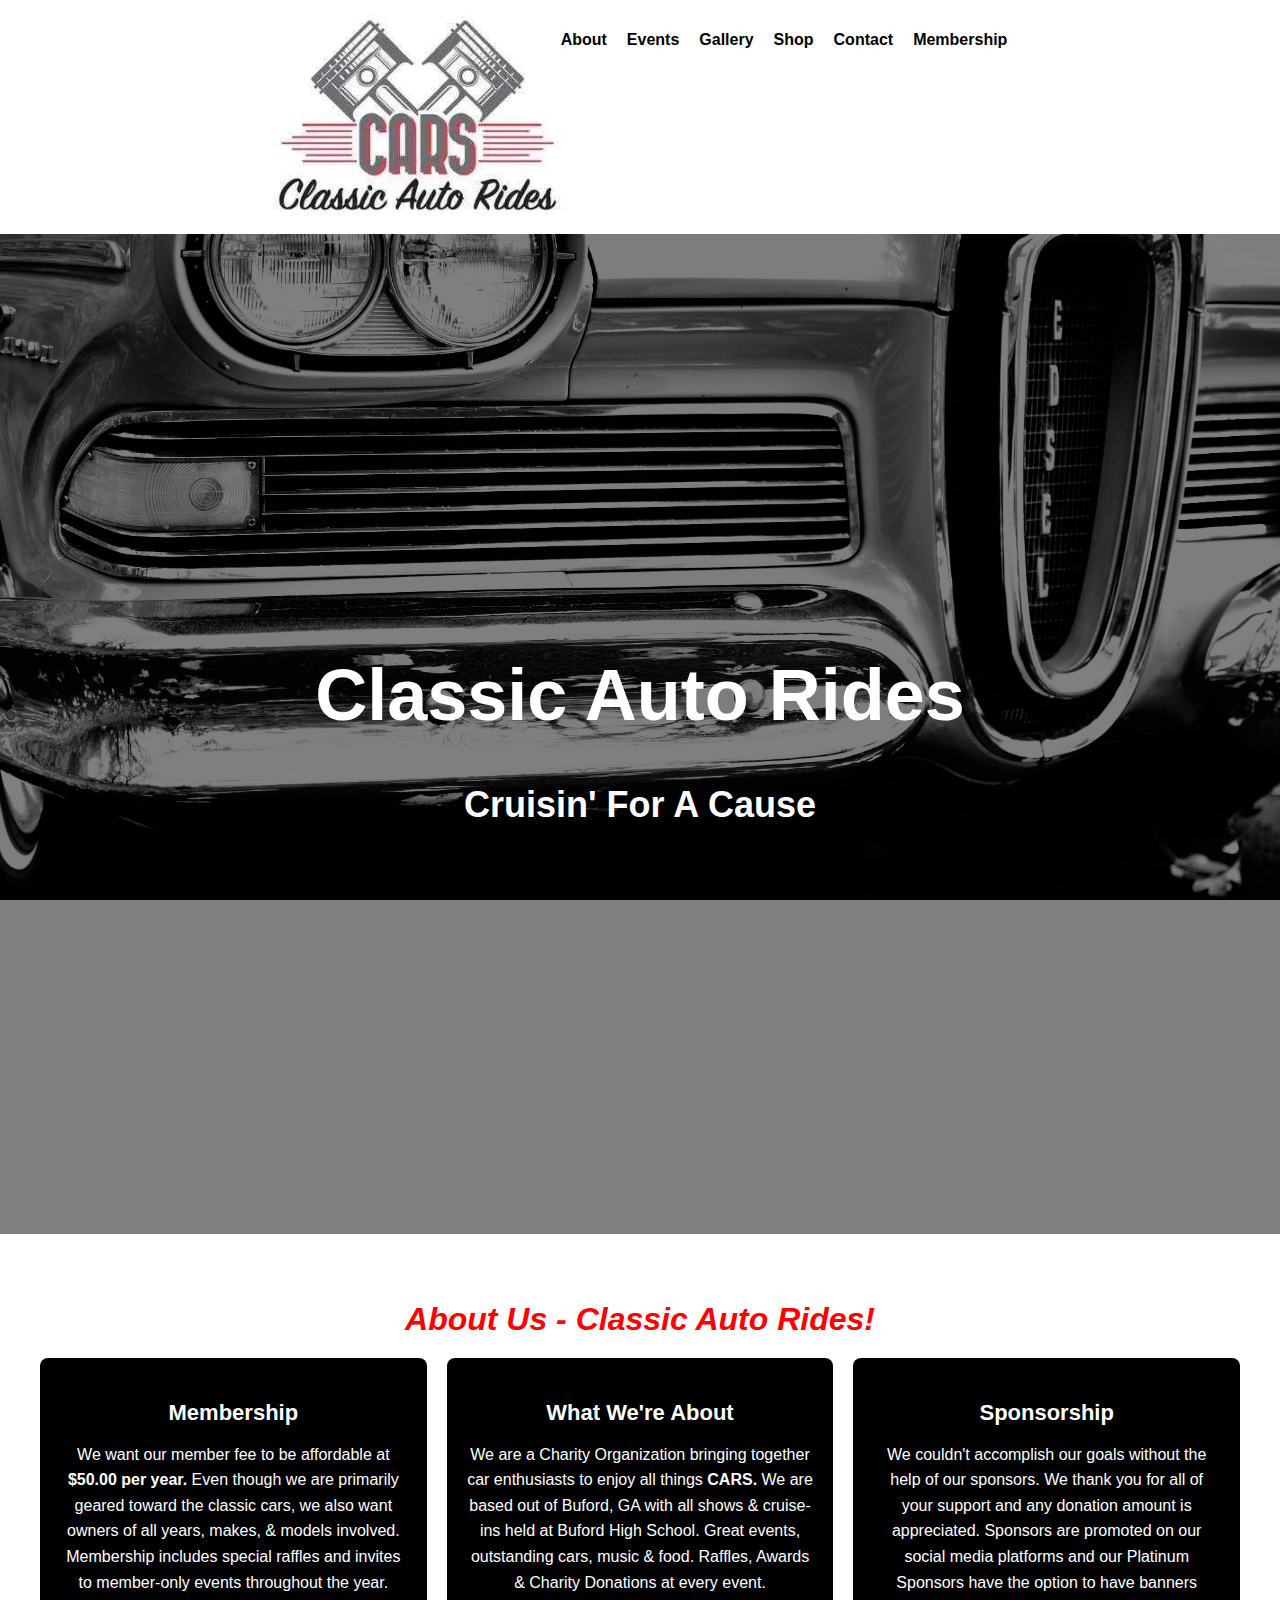
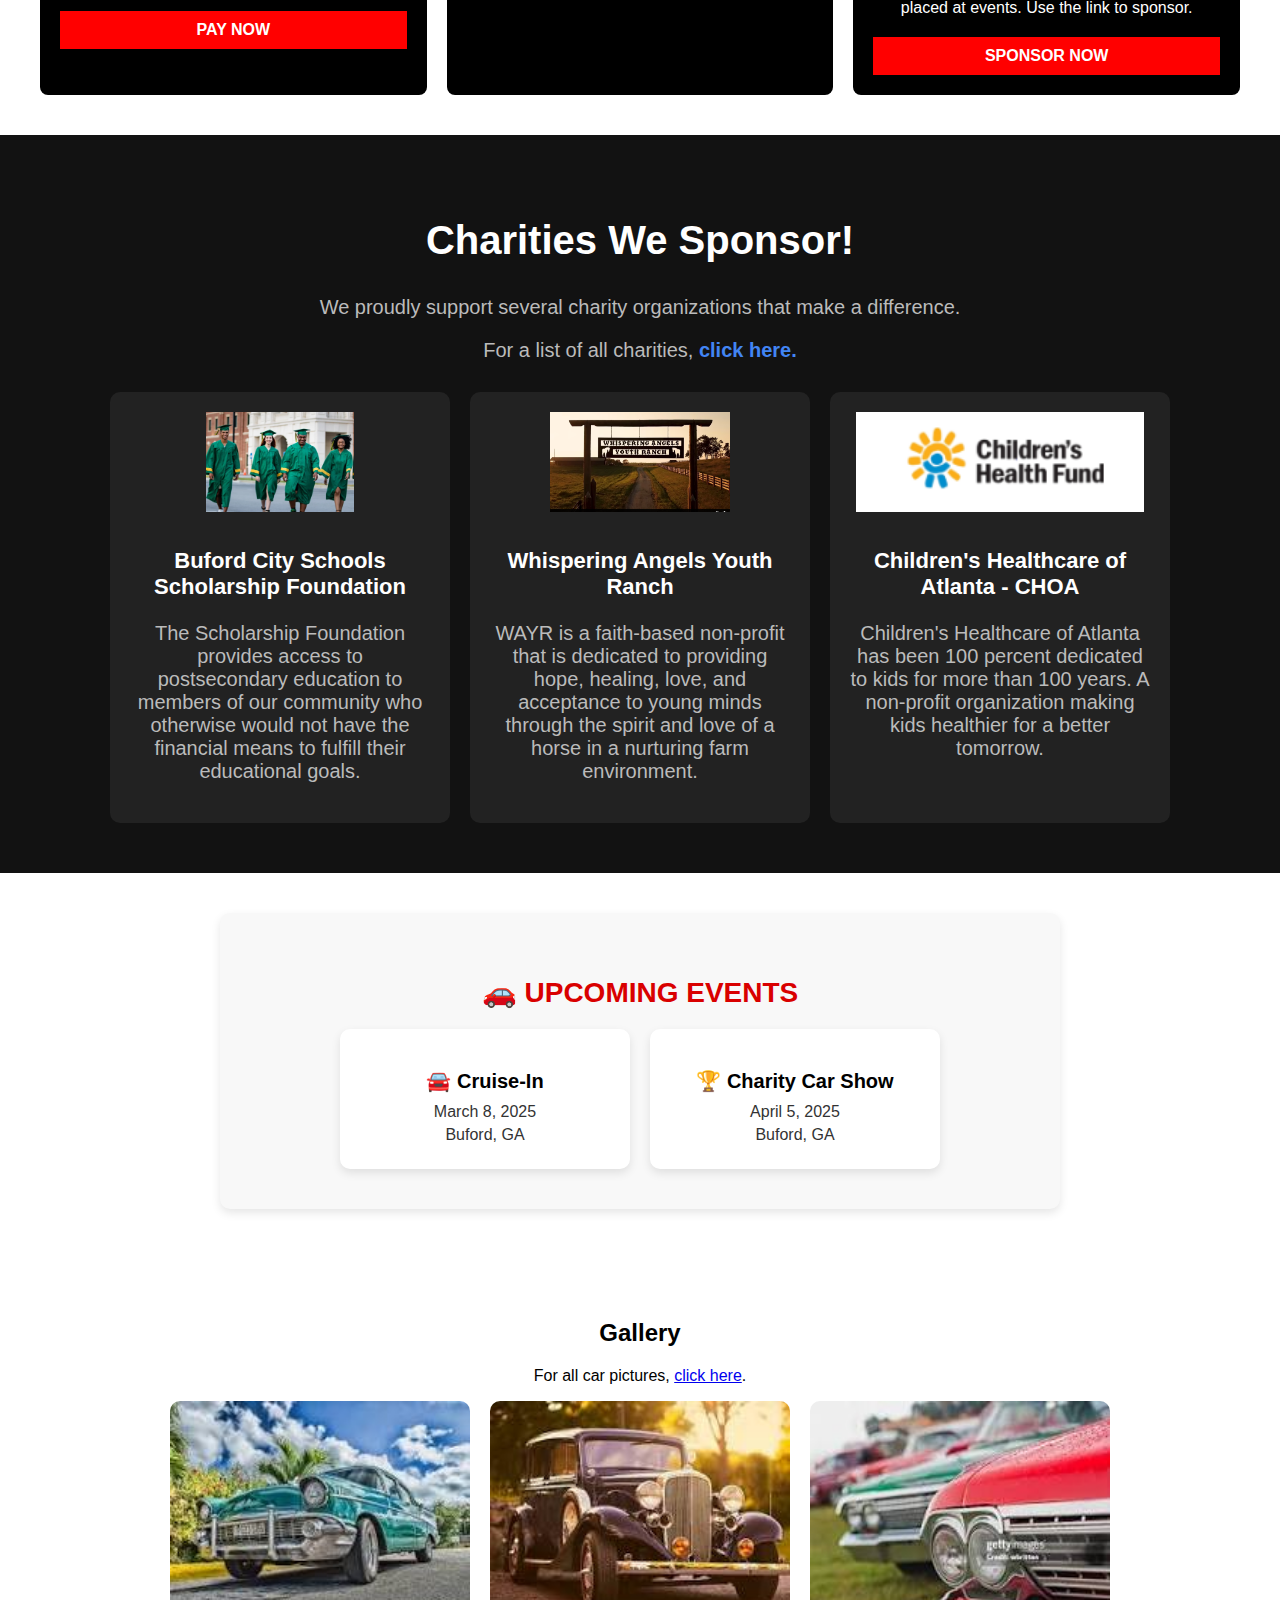
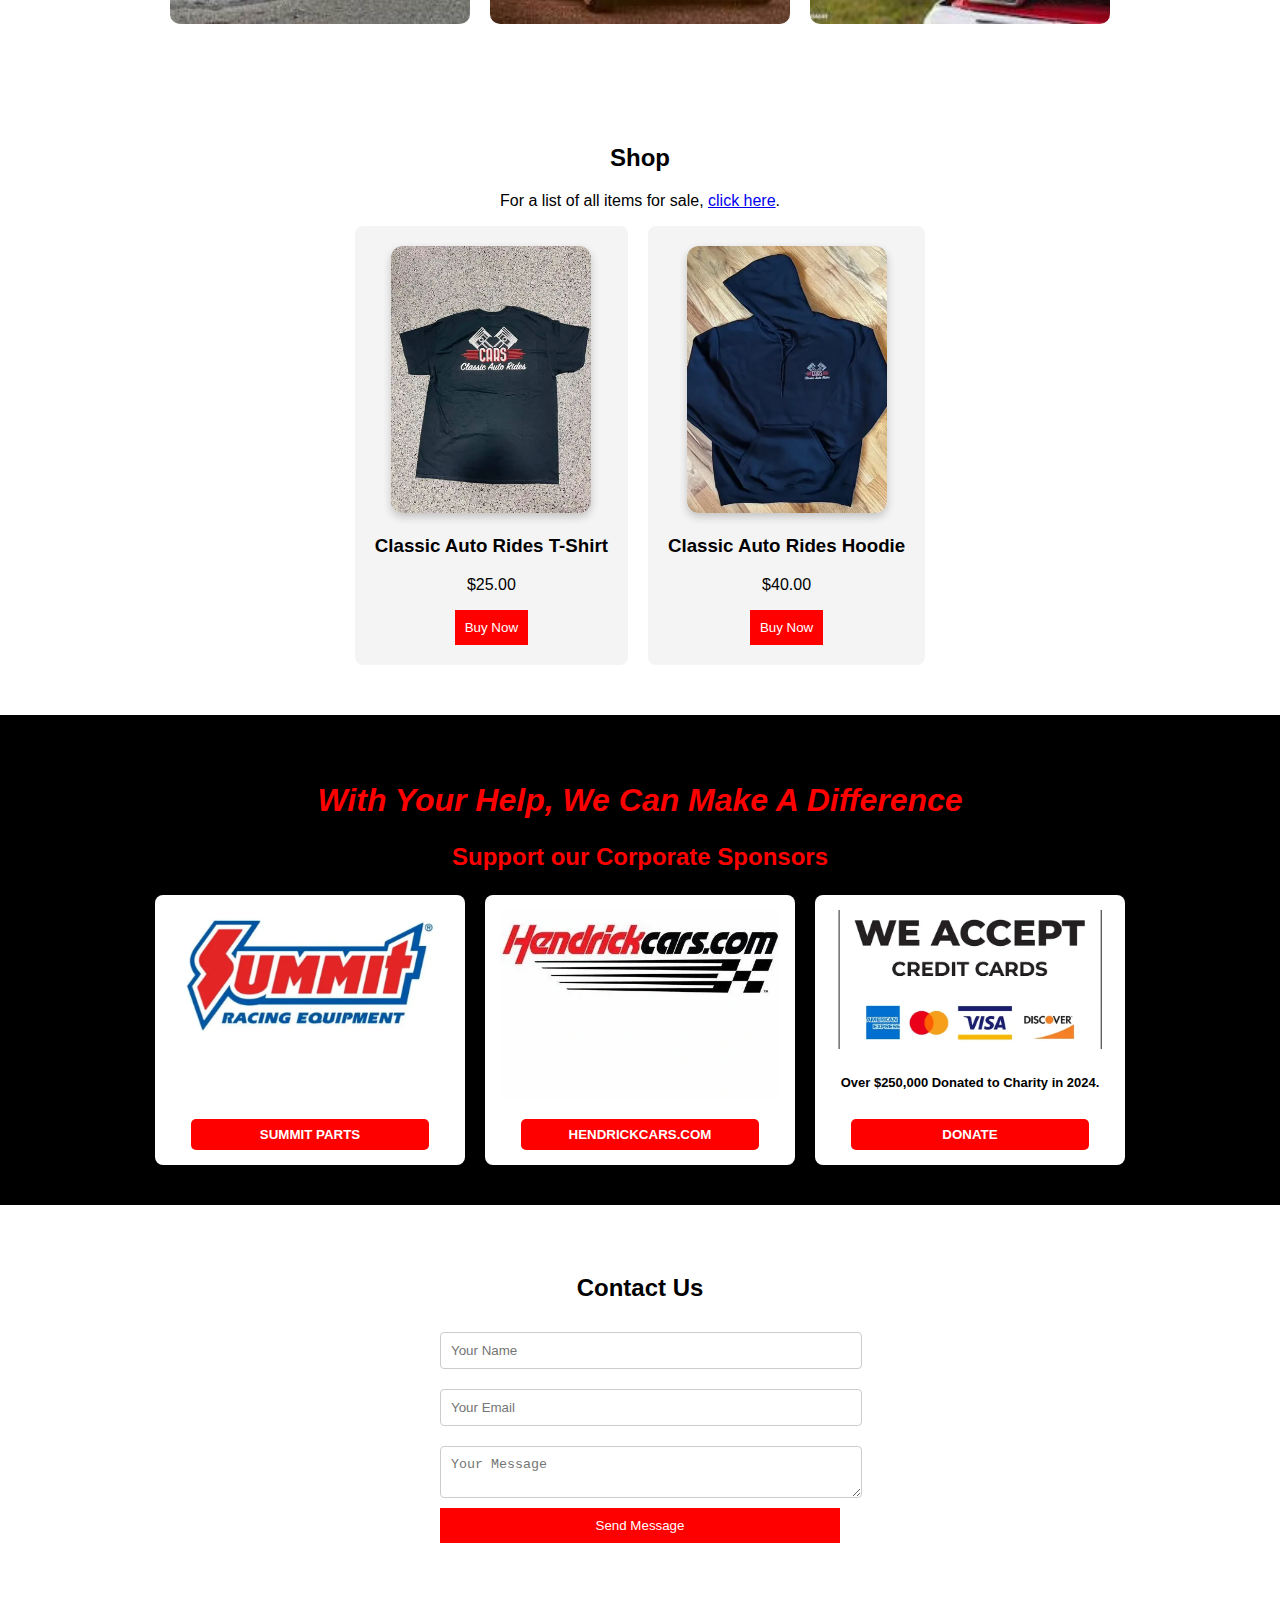
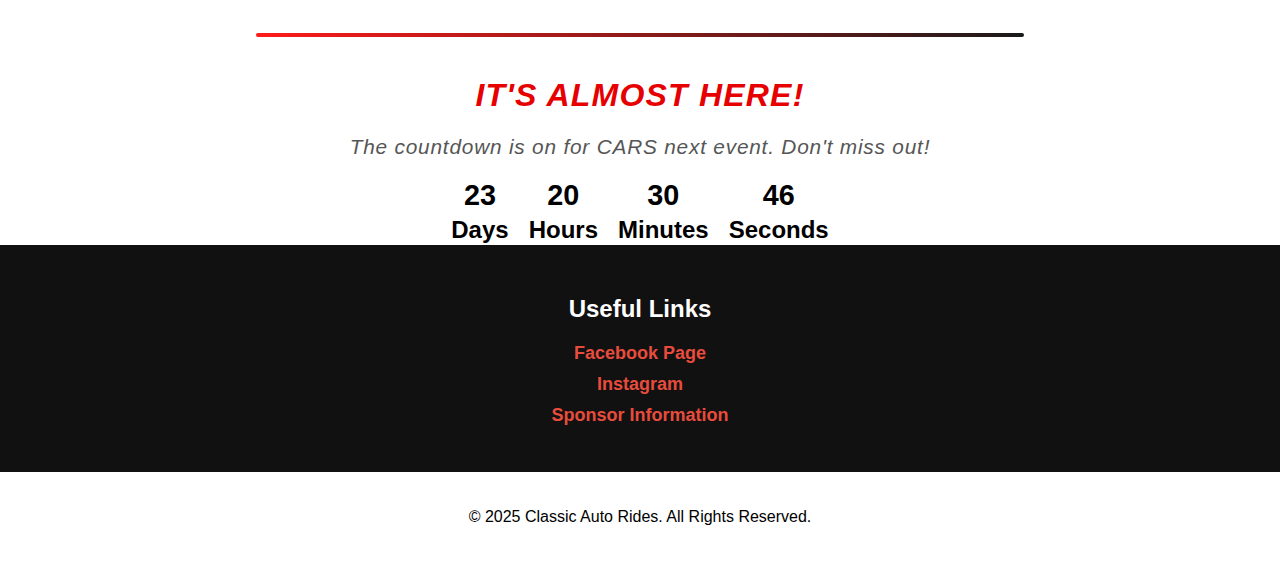
<file: index.html>
<!DOCTYPE html>
<html lang="en">
<head>
    <meta charset="UTF-8">
    <meta name="viewport" content="width=device-width, initial-scale=1.0">
    <title>Classic Auto Rides v3</title>
    <link rel="stylesheet" href="styles.css">
	<script src="script.js"></script>
	
</head>
<body>

    <!-- Navigation -->
    <header>
	
	
	<nav>
    <!-- Logo on the Left -->
    <a href="index.html">
        <img src="theirlogo.webp" alt="Logo" class="logo">
    </a>

    <!-- Navigation Links in the Center -->
    <div class="nav-container">
        <ul class="nav-links">
            <li><a href="#">About</a></li>
            <li><a href="#">Events</a></li>
            <li><a href="#">Gallery</a></li>
            <li><a href="#">Shop</a></li>
            <li><a href="#">Contact</a></li>
            <li><a href="#">Membership</a></li>
        </ul>
    </div>
</nav>

	
	<!--
	 <div class="logo-container">
        <img src="theirlogo.webp" alt="Classic Auto Rides Logo">
    </div>
	
	
        <nav>
            <ul class="nav-links">
                <li><a href="#about">About</a></li>
                <li><a href="#events">Events</a></li>
                <li><a href="#gallery">Gallery</a></li>
                <li><a href="#shop">Shop</a></li>
                <li><a href="#contact">Contact</a></li>
				<li><a href="membership.html">Membership</a></li>
            </ul>
        </nav>    
		
	-->
		
		
    </header>

    <!-- Parallax Hero Section -->
    <section class="parallax-section">
        <div class="parallax-content">
            <h1>Classic Auto Rides</h1>
            <p>Cruisin' For A Cause</p>
        </div>
    </section>



    <!-- About Section -->
   <section class="about-us">
    <h2 class="about-title">About Us - Classic Auto Rides!</h2>
	
	
	    
    <div class="about-container">
        <!-- Membership -->
        <div class="about-box">
            <h3>Membership</h3>
            <p>We want our member fee to be affordable at <strong>$50.00 per year.</strong> 
            Even though we are primarily geared toward the classic cars, we also want owners of all years, makes, & models involved. 
            Membership includes special raffles and invites to member-only events throughout the year.</p>
            <button class="about-button">PAY NOW</button>
        </div>

        <!-- What We're About -->
        <div class="about-box">
            <h3>What We're About</h3>
            <p>We are a Charity Organization bringing together car enthusiasts to enjoy all things <strong>CARS.</strong> 
            We are based out of Buford, GA with all shows & cruise-ins held at Buford High School. Great events, outstanding cars, music & food. 
            Raffles, Awards & Charity Donations at every event.</p>
        </div>

        <!-- Sponsorship -->
        <div class="about-box">
            <h3>Sponsorship</h3>
            <p>We couldn't accomplish our goals without the help of our sponsors. 
            We thank you for all of your support and any donation amount is appreciated. Sponsors are promoted on our social media platforms and our Platinum Sponsors have the option to have banners placed at events. Use the link to sponsor.</p>
            <button class="about-button">SPONSOR NOW</button>
        </div>
    </div>
</section>

		
   <!-- Chartities -->
<section class="charities">
    <h2>Charities We Sponsor!</h2>
    <p>We proudly support several charity organizations that make a difference.</p>
    <p>For a list of all charities, <a href="charities.html">click here.</a></p>

    <div class="charity-container">
        <!-- Charity 1 -->
        <div class="charity-card">
            <img src="buford.webp" alt="Buford City Schools Scholarship Foundation">
            <h3>Buford City Schools Scholarship Foundation</h3>
            <p>The Scholarship Foundation provides access to postsecondary education to members of our community who otherwise would not have the financial means to fulfill their educational goals.</p>
        </div>

        <!-- Charity 2 -->
        <div class="charity-card">
            <img src="whisperingranch.png" alt="Whispering Angels Youth Ranch">
            <h3>Whispering Angels Youth Ranch</h3>
            <p>WAYR is a faith-based non-profit that is dedicated to providing hope, healing, love, and acceptance to young minds through the spirit and love of a horse in a nurturing farm environment.</p>
        </div>

        <!-- Charity 3 -->
        <div class="charity-card">
            <img src="choa.png" alt="Children's Healthcare of Atlanta - CHOA">
            <h3>Children's Healthcare of Atlanta - CHOA</h3>
            <p>Children's Healthcare of Atlanta has been 100 percent dedicated to kids for more than 100 years. A non-profit organization making kids healthier for a better tomorrow.</p>
        </div>
    </div>
</section>

	
	

    <!-- Events Section -->
	
<section class="events-section">
    <h2 class="events-title">🚗 Upcoming Events</h2>
    <div class="events-container">
        <div class="event-card">
            <h3>🚘 <strong>Cruise-In</strong></h3>
            <p><i class="fas fa-calendar-alt"></i> March 8, 2025</p>
            <p><i class="fas fa-map-marker-alt"></i> Buford, GA</p>
        </div>
        <div class="event-card">
            <h3>🏆 <strong>Charity Car Show</strong></h3>
            <p><i class="fas fa-calendar-alt"></i> April 5, 2025</p>
            <p><i class="fas fa-map-marker-alt"></i> Buford, GA</p>
        </div>
    </div>
</section>


	
	
	
	
	

    <!-- Gallery Section -->
    <section id="gallery">
        <h2>Gallery</h2>
			<p class="shop-link">
		For all car pictures, <a href="shop.html">click here</a>.
		</p>
        <div class="gallery">
            <img src="car1.jpg" alt="Classic Car 1">
            <img src="car2.jfif" alt="Classic Car 2">
            <img src="car3.jfif" alt="Classic Car 3">
        </div>
    </section>

    <!-- Shop Section -->
    <section id="shop">
        <h2>Shop</h2>
		
		<p class="shop-link">
		For a list of all items for sale, <a href="shop.html">click here</a>.
		</p>
        <div class="shop-container">
            <div class="shop-item">
                <img src="tshirt.webp" alt="T-Shirt">
                <h3>Classic Auto Rides T-Shirt</h3>
                <p>$25.00</p>
                <button>Buy Now</button>
            </div>
            <div class="shop-item">
                <img src="hoodie.webp" alt="Hoodie">
                <h3>Classic Auto Rides Hoodie</h3>
                <p>$40.00</p>
                <button>Buy Now</button>
            </div>
        </div>
    </section>
	
	
	<section id="sponsors">
   
   <div class="sponsor-header">
    <h2 class="sponsor-title"><em>With Your Help, We Can Make A Difference</em></h2>
    <p class="sponsor-title">Support our Corporate Sponsors</p>
</div>

<div class="sponsor-container">
    <div class="sponsor-box">
        <img src="summit.webp" alt="Summit Racing">
        <button class="sponsor-button">SUMMIT PARTS</button>
    </div>
    
    <div class="sponsor-box">
        <img src="hendricks3.jpg" alt="Hendrick Cars">
        <button class="sponsor-button">HENDRICKCARS.COM</button>
    </div>
    
    <div class="sponsor-box">
        <img src="acceptcc.webp" alt="We Accept Credit Cards">
        <p class="sponsor-text"><b>Over $250,000 Donated to Charity in 2024.</b></p>
        <button class="sponsor-button">DONATE</button>
    </div>
</div>
   
   
   
</section>


    <!-- Contact Section -->
    <section id="contact">
        <h2>Contact Us</h2>
        <form>
            <input type="text" placeholder="Your Name" required>
            <input type="email" placeholder="Your Email" required>
            <textarea placeholder="Your Message" required></textarea>
            <button type="submit">Send Message</button>
        </form>
    </section>
	

<!-- NEW SEPARATOR -->
<div class="section-divider"></div>
	
	
<div class="countdown-container">
    <h2 class="countdown-title"><em>It's almost here!</em></h2>
    <p class="countdown-subtitle">The countdown is on for CARS next event. Don't miss out!</p>
    
    <div class="countdown-timer">
        <div class="countdown-item">
            <span id="days">23</span>
            <small>Days</small>
        </div>
        <div class="countdown-item">
            <span id="hours">20</span>
            <small>Hours</small>
        </div>
        <div class="countdown-item">
            <span id="minutes">30</span>
            <small>Minutes</small>
        </div>
        <div class="countdown-item">
            <span id="seconds">46</span>
            <small>Seconds</small>
        </div>
    </div>
</div>

	
		    <!-- Useful Links Section -->
    <section id="useful-links">
        <h2>Useful Links</h2>
        <ul class="useful-links">
            <li><a href="https://www.facebook.com/" target="_blank">Facebook Page</a></li>
            <li><a href="https://www.instagram.com/" target="_blank">Instagram</a></li>
            <li><a href="sponsor.html">Sponsor Information</a></li>
        </ul>
    </section>
	

    <!-- Footer -->
    <footer>
        <p>&copy; 2025 Classic Auto Rides. All Rights Reserved.</p>
    </footer>

</body>
</html>
</file>
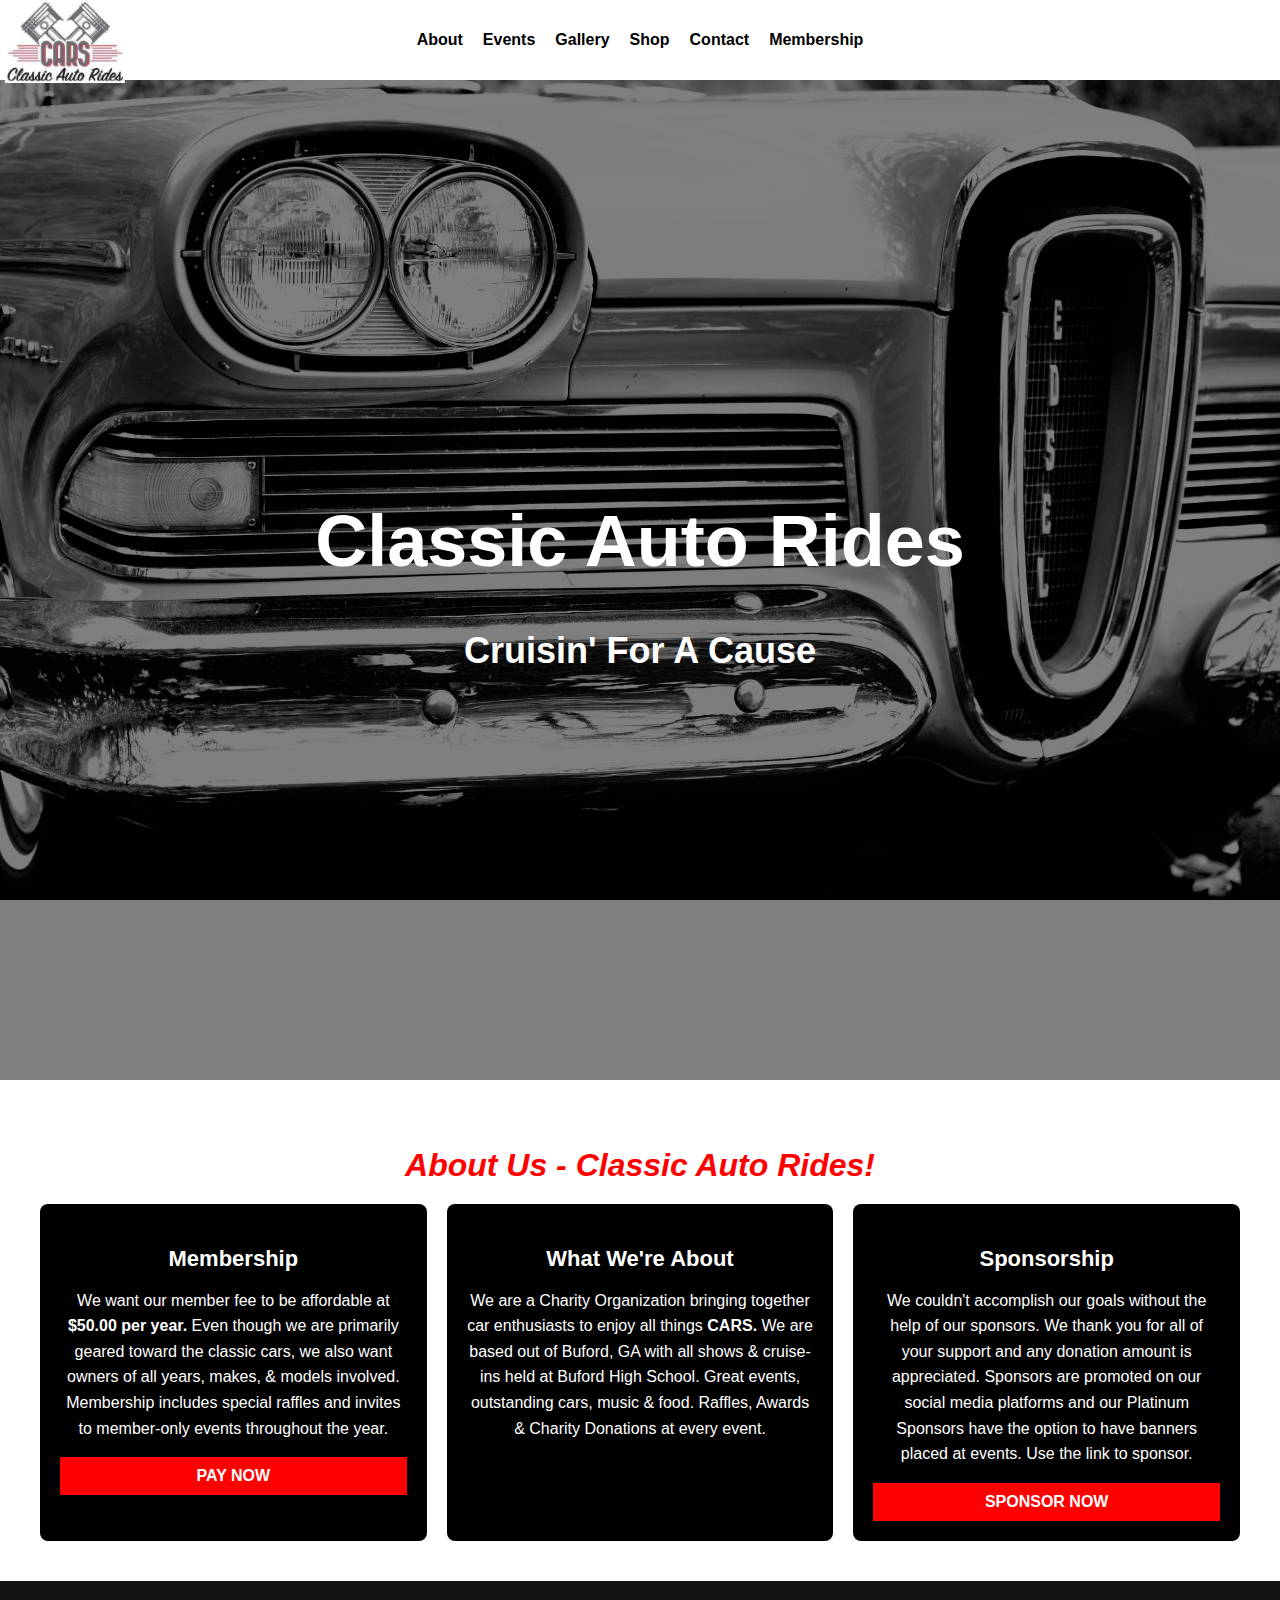
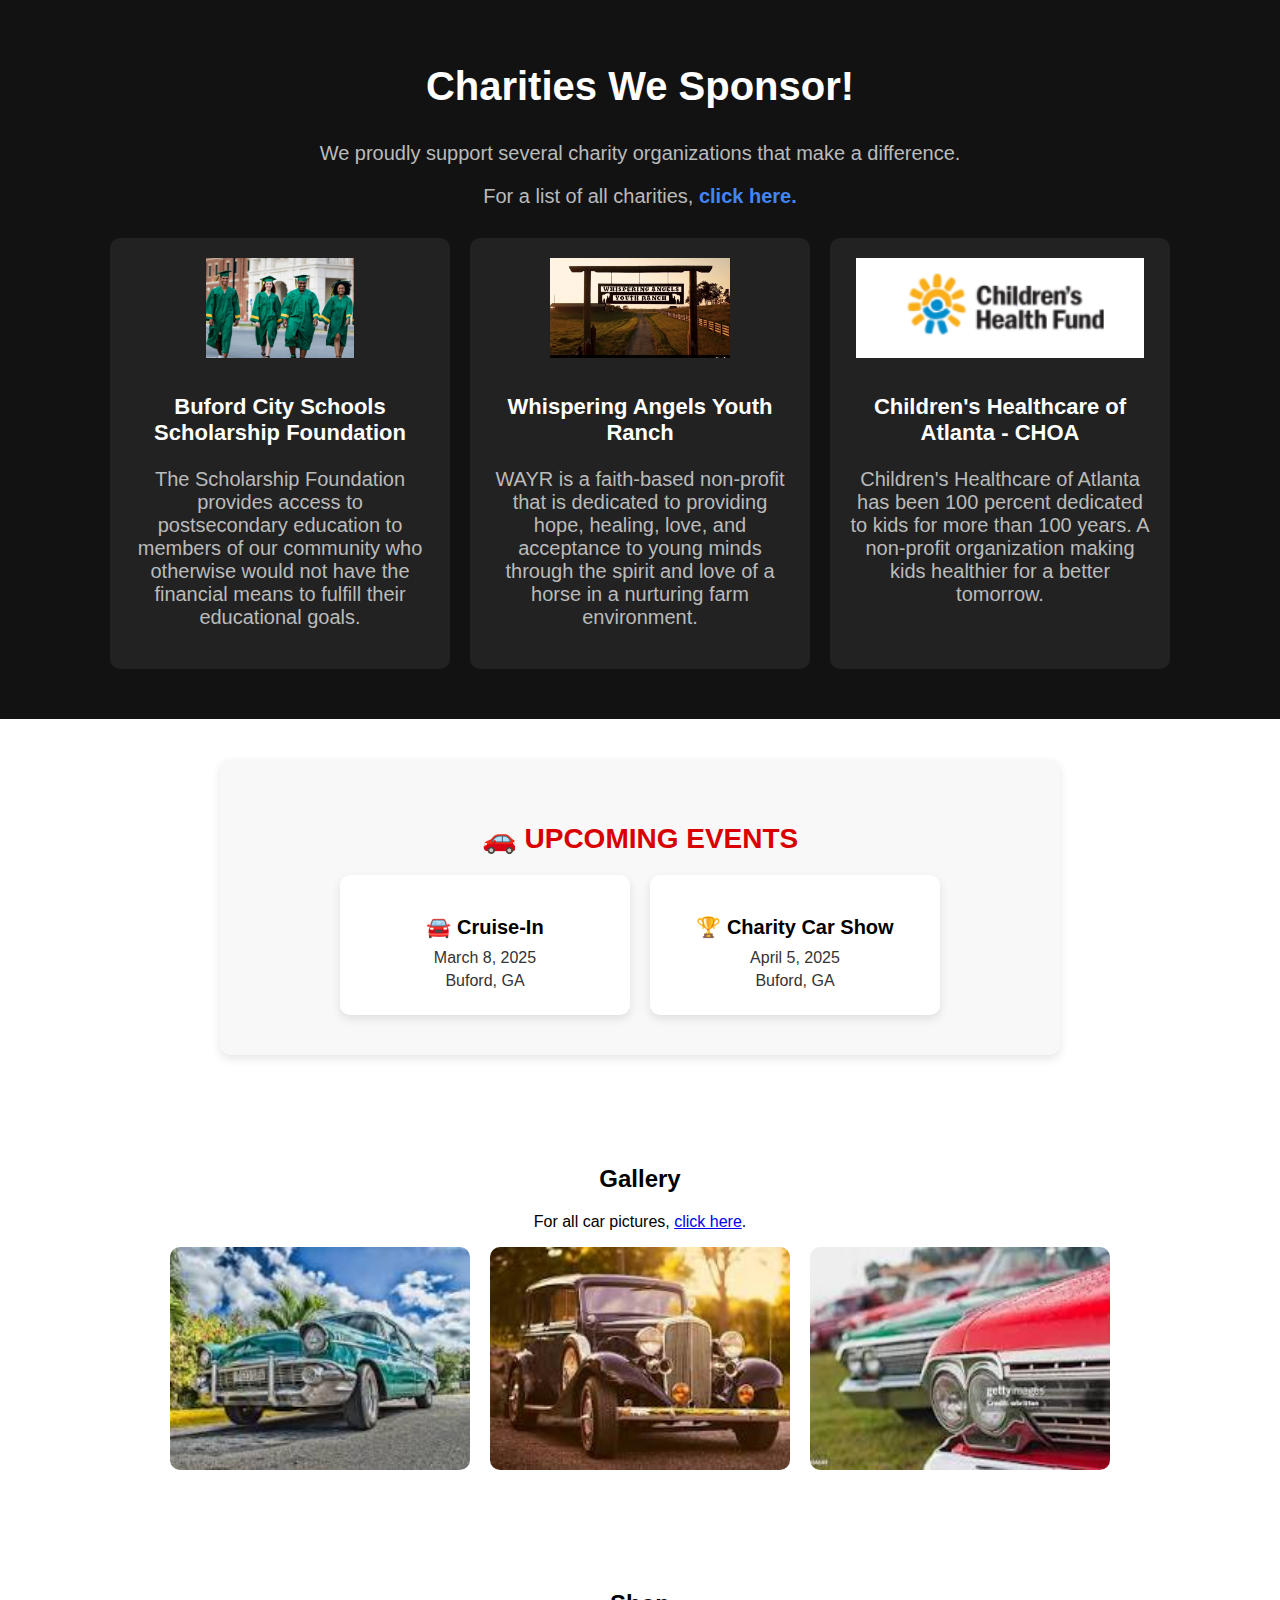
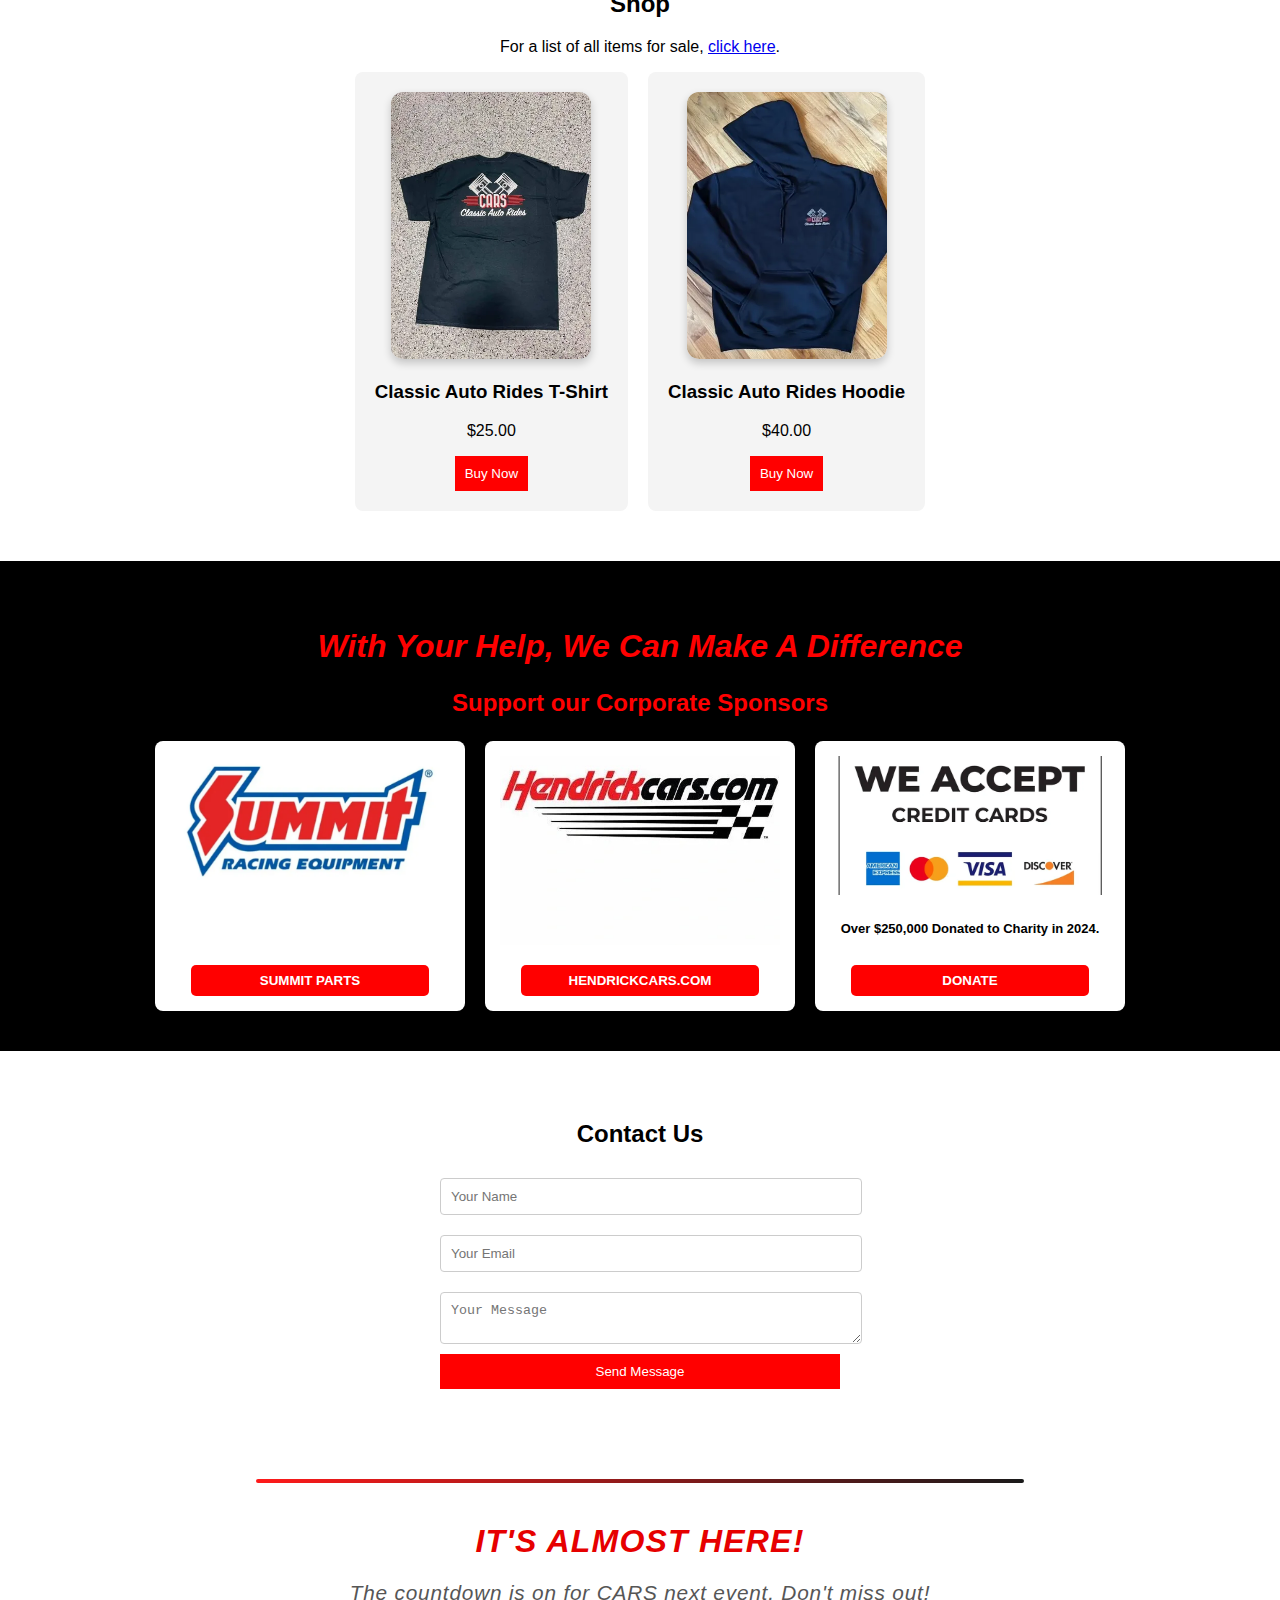
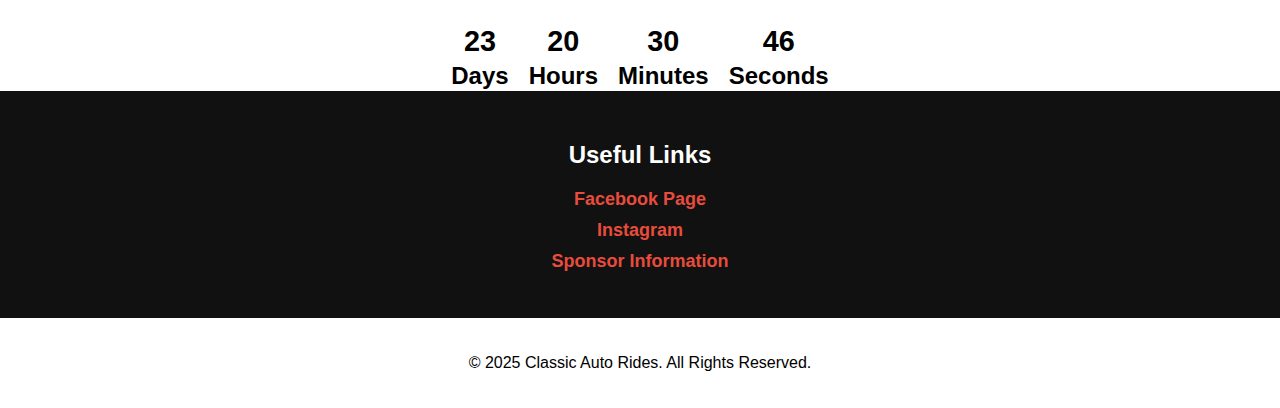
<file: updated3 - Copy/index.html>
<!DOCTYPE html>
<html lang="en">
<head>
    <meta charset="UTF-8">
    <meta name="viewport" content="width=device-width, initial-scale=1.0">
    <title>Classic Auto Rides v3</title>
    <link rel="stylesheet" href="styles.css">
	<script src="script.js"></script>
	
</head>
<body>

    <!-- Navigation -->
    <header>
	
	 <div class="logo-container">
        <img src="theirlogo.webp" alt="Classic Auto Rides Logo">
    </div>
	
        <nav>
            <ul class="nav-links">
                <li><a href="#about">About</a></li>
                <li><a href="#events">Events</a></li>
                <li><a href="#gallery">Gallery</a></li>
                <li><a href="#shop">Shop</a></li>
                <li><a href="#contact">Contact</a></li>
				<li><a href="membership.html">Membership</a></li>
            </ul>
        </nav>
    </header>

    <!-- Parallax Hero Section -->
    <section class="parallax-section">
        <div class="parallax-content">
            <h1>Classic Auto Rides</h1>
            <p>Cruisin' For A Cause</p>
        </div>
    </section>



    <!-- About Section -->
   <section class="about-us">
    <h2 class="about-title">About Us - Classic Auto Rides!</h2>
	
	
	    
    <div class="about-container">
        <!-- Membership -->
        <div class="about-box">
            <h3>Membership</h3>
            <p>We want our member fee to be affordable at <strong>$50.00 per year.</strong> 
            Even though we are primarily geared toward the classic cars, we also want owners of all years, makes, & models involved. 
            Membership includes special raffles and invites to member-only events throughout the year.</p>
            <button class="about-button">PAY NOW</button>
        </div>

        <!-- What We're About -->
        <div class="about-box">
            <h3>What We're About</h3>
            <p>We are a Charity Organization bringing together car enthusiasts to enjoy all things <strong>CARS.</strong> 
            We are based out of Buford, GA with all shows & cruise-ins held at Buford High School. Great events, outstanding cars, music & food. 
            Raffles, Awards & Charity Donations at every event.</p>
        </div>

        <!-- Sponsorship -->
        <div class="about-box">
            <h3>Sponsorship</h3>
            <p>We couldn't accomplish our goals without the help of our sponsors. 
            We thank you for all of your support and any donation amount is appreciated. Sponsors are promoted on our social media platforms and our Platinum Sponsors have the option to have banners placed at events. Use the link to sponsor.</p>
            <button class="about-button">SPONSOR NOW</button>
        </div>
    </div>
</section>

		
   <!-- Chartities -->
<section class="charities">
    <h2>Charities We Sponsor!</h2>
    <p>We proudly support several charity organizations that make a difference.</p>
    <p>For a list of all charities, <a href="charities.html">click here.</a></p>

    <div class="charity-container">
        <!-- Charity 1 -->
        <div class="charity-card">
            <img src="buford.webp" alt="Buford City Schools Scholarship Foundation">
            <h3>Buford City Schools Scholarship Foundation</h3>
            <p>The Scholarship Foundation provides access to postsecondary education to members of our community who otherwise would not have the financial means to fulfill their educational goals.</p>
        </div>

        <!-- Charity 2 -->
        <div class="charity-card">
            <img src="whisperingranch.png" alt="Whispering Angels Youth Ranch">
            <h3>Whispering Angels Youth Ranch</h3>
            <p>WAYR is a faith-based non-profit that is dedicated to providing hope, healing, love, and acceptance to young minds through the spirit and love of a horse in a nurturing farm environment.</p>
        </div>

        <!-- Charity 3 -->
        <div class="charity-card">
            <img src="choa.png" alt="Children's Healthcare of Atlanta - CHOA">
            <h3>Children's Healthcare of Atlanta - CHOA</h3>
            <p>Children's Healthcare of Atlanta has been 100 percent dedicated to kids for more than 100 years. A non-profit organization making kids healthier for a better tomorrow.</p>
        </div>
    </div>
</section>

	
	

    <!-- Events Section -->
	
<section class="events-section">
    <h2 class="events-title">🚗 Upcoming Events</h2>
    <div class="events-container">
        <div class="event-card">
            <h3>🚘 <strong>Cruise-In</strong></h3>
            <p><i class="fas fa-calendar-alt"></i> March 8, 2025</p>
            <p><i class="fas fa-map-marker-alt"></i> Buford, GA</p>
        </div>
        <div class="event-card">
            <h3>🏆 <strong>Charity Car Show</strong></h3>
            <p><i class="fas fa-calendar-alt"></i> April 5, 2025</p>
            <p><i class="fas fa-map-marker-alt"></i> Buford, GA</p>
        </div>
    </div>
</section>


	
	
	
	
	

    <!-- Gallery Section -->
    <section id="gallery">
        <h2>Gallery</h2>
			<p class="shop-link">
		For all car pictures, <a href="shop.html">click here</a>.
		</p>
        <div class="gallery">
            <img src="car1.jfif" alt="Classic Car 1">
            <img src="car2.jfif" alt="Classic Car 2">
            <img src="car3.jfif" alt="Classic Car 3">
        </div>
    </section>

    <!-- Shop Section -->
    <section id="shop">
        <h2>Shop</h2>
		
		<p class="shop-link">
		For a list of all items for sale, <a href="shop.html">click here</a>.
		</p>
        <div class="shop-container">
            <div class="shop-item">
                <img src="images/tshirt.webp" alt="T-Shirt">
                <h3>Classic Auto Rides T-Shirt</h3>
                <p>$25.00</p>
                <button>Buy Now</button>
            </div>
            <div class="shop-item">
                <img src="images/hoodie.webp" alt="Hoodie">
                <h3>Classic Auto Rides Hoodie</h3>
                <p>$40.00</p>
                <button>Buy Now</button>
            </div>
        </div>
    </section>
	
	
	<section id="sponsors">
   
   <div class="sponsor-header">
    <h2 class="sponsor-title"><em>With Your Help, We Can Make A Difference</em></h2>
    <p class="sponsor-title">Support our Corporate Sponsors</p>
</div>

<div class="sponsor-container">
    <div class="sponsor-box">
        <img src="summit.webp" alt="Summit Racing">
        <button class="sponsor-button">SUMMIT PARTS</button>
    </div>
    
    <div class="sponsor-box">
        <img src="hendricks3.jpg" alt="Hendrick Cars">
        <button class="sponsor-button">HENDRICKCARS.COM</button>
    </div>
    
    <div class="sponsor-box">
        <img src="acceptcc.webp" alt="We Accept Credit Cards">
        <p class="sponsor-text"><b>Over $250,000 Donated to Charity in 2024.</b></p>
        <button class="sponsor-button">DONATE</button>
    </div>
</div>
   
   
   
</section>


    <!-- Contact Section -->
    <section id="contact">
        <h2>Contact Us</h2>
        <form>
            <input type="text" placeholder="Your Name" required>
            <input type="email" placeholder="Your Email" required>
            <textarea placeholder="Your Message" required></textarea>
            <button type="submit">Send Message</button>
        </form>
    </section>
	

<!-- NEW SEPARATOR -->
<div class="section-divider"></div>
	
	
<div class="countdown-container">
    <h2 class="countdown-title"><em>It's almost here!</em></h2>
    <p class="countdown-subtitle">The countdown is on for CARS next event. Don't miss out!</p>
    
    <div class="countdown-timer">
        <div class="countdown-item">
            <span id="days">23</span>
            <small>Days</small>
        </div>
        <div class="countdown-item">
            <span id="hours">20</span>
            <small>Hours</small>
        </div>
        <div class="countdown-item">
            <span id="minutes">30</span>
            <small>Minutes</small>
        </div>
        <div class="countdown-item">
            <span id="seconds">46</span>
            <small>Seconds</small>
        </div>
    </div>
</div>

	
		    <!-- Useful Links Section -->
    <section id="useful-links">
        <h2>Useful Links</h2>
        <ul class="useful-links">
            <li><a href="https://www.facebook.com/" target="_blank">Facebook Page</a></li>
            <li><a href="https://www.instagram.com/" target="_blank">Instagram</a></li>
            <li><a href="sponsor.html">Sponsor Information</a></li>
        </ul>
    </section>
	

    <!-- Footer -->
    <footer>
        <p>&copy; 2025 Classic Auto Rides. All Rights Reserved.</p>
    </footer>

</body>
</html>
</file>
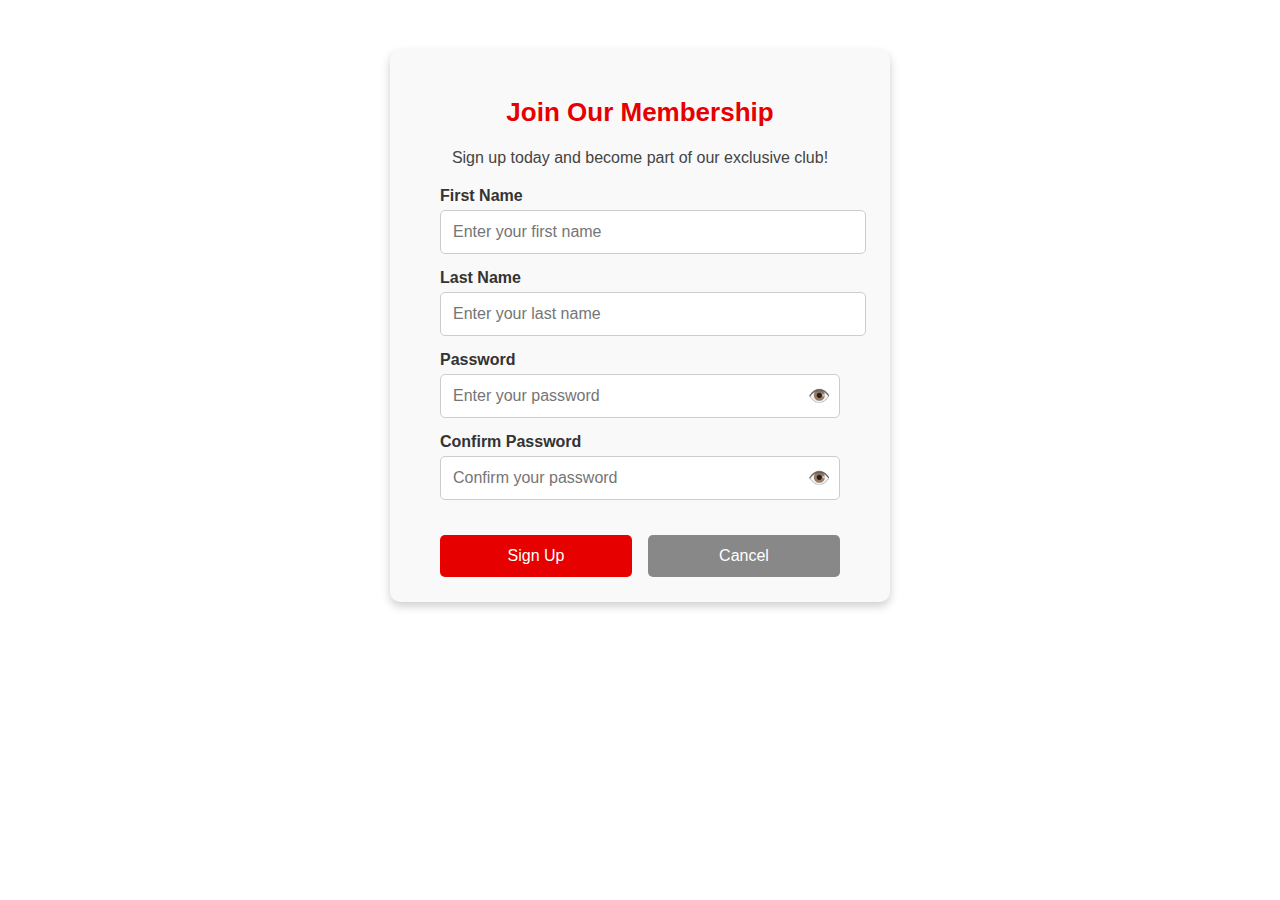
<file: membership.html>
<!DOCTYPE html>
<html lang="en">
<head>
    <meta charset="UTF-8">
    <meta name="viewport" content="width=device-width, initial-scale=1.0">
    <title>Membership Sign-Up</title>
    <link rel="stylesheet" href="styles.css">
</head>
<body>

    <div class="membership-container">
        <h2>Join Our Membership</h2>
        <p>Sign up today and become part of our exclusive club!</p>

        <form class="membership-form">
            <div class="input-group">
                <label for="first-name">First Name</label>
                <input type="text" id="first-name" placeholder="Enter your first name" required>
            </div>

            <div class="input-group">
                <label for="last-name">Last Name</label>
                <input type="text" id="last-name" placeholder="Enter your last name" required>
            </div>

            <div class="input-group">
                <label for="password">Password</label>
                <div class="password-wrapper">
                    <input type="password" id="password" placeholder="Enter your password" required>
                    <span class="toggle-password" onclick="togglePassword('password')">👁️</span>
                </div>
            </div>

            <div class="input-group">
                <label for="confirm-password">Confirm Password</label>
                <div class="password-wrapper">
                    <input type="password" id="confirm-password" placeholder="Confirm your password" required>
                    <span class="toggle-password" onclick="togglePassword('confirm-password')">👁️</span>
                </div>
            </div>

            <div class="button-group">
                <button type="submit" class="submit-btn">Sign Up</button>
                <button type="button" class="cancel-btn" onclick="window.location.href='index.html'">Cancel</button>
            </div>
        </form>
    </div>

    <script src="script.js"></script>
</body>
</html>
</file>
<file: styles.css>
/* General Styles */
body, html {
    margin: 0;
    padding: 0;
    font-family: Arial, sans-serif;
    background-color: white;
    color: black;
}

/* Navigation Bar */
nav {
    display: flex;
    justify-content: center;
    padding: 15px;
    background: white;
    position: sticky;
    top: 0;
    z-index: 10;
}

.nav-links {
    list-style: none;
    display: flex;
    gap: 20px;
    padding: 0;
}

.nav-links li {
    display: inline;
}

.nav-links li a {
    text-decoration: none;
    color: black;
    font-weight: bold;
}

/* Parallax Background Section */
.parallax-section {
    position: relative;
    height: 100vh;
    background-image: url('classic1.jpg'); /* Ensure the image is in the correct folder */
    background-attachment: fixed;
    background-position: center;
    background-repeat: no-repeat;
    background-size: cover;
    display: flex;
    justify-content: center;
    align-items: center;
    text-align: center;
    color: white;
    font-size: 36px;
    font-weight: bold;
}

/* Overlay to improve text visibility */
.parallax-section::before {
    content: '';
    position: absolute;
    top: 0;
    left: 0;
    width: 100%;
    height: 100%;
    background: rgba(0, 0, 0, 0.5);
}

.parallax-content {
    position: relative;
    z-index: 2;
}

/* Sections */
section {
    padding: 50px 20px;
    text-align: center;
}

/* Upcoming Events */
#events ul {
    list-style: none;
    padding: 0;
    text-align: center;
}

#events ul li {
    font-size: 18px;
    margin: 10px 0;
}

/* Gallery */
.gallery-container {
    display: flex;
    justify-content: center;
    gap: 20px;
}

.gallery-container img {
    width: 300px;
    height: auto;
    border-radius: 8px;
}

/* Shop Section */
.shop-container {
    display: flex;
    justify-content: center;
    gap: 20px;
}

.shop-item {
    background: #f4f4f4;
    padding: 20px;
    border-radius: 8px;
    text-align: center;
}

.shop-item img {
    width: 200px;
    height: auto;
}



/* Contact Section */
form {
    display: flex;
    flex-direction: column;
    max-width: 400px;
    margin: auto;
}

input, textarea {
    margin: 10px 0;
    padding: 10px;
    width: 100%;
    border: 1px solid #ccc;
    border-radius: 4px;
}

button {
    background: red;
    color: white;
    padding: 10px;
    border: none;
    cursor: pointer;
}

button:hover {
    background: darkred;
}

/* Useful Links Section */
#useful-links {
    text-align: center;
    padding: 30px 20px;
    background: #111; /* Matches the dark theme */
    color: white;
}

.useful-links {
    list-style: none;
    padding: 0;
}

.useful-links li {
    margin: 10px 0;
}

.useful-links a {
    text-decoration: none;
    color: #e74c3c; /* Red color similar to buttons */
    font-size: 18px;
    font-weight: bold;
}

.useful-links a:hover {
    color: #ff6f61; /* Lighter red on hover */
}



/* Sponsor Section */
#sponsors {
    text-align: center;
    background: black;
    padding: 40px 20px;
}

#sponsors h2 {
    font-size: 2rem;
    color: red;
    font-style: italic;
    margin-bottom: 20px;
}

.sponsor-container {
    display: flex;
    justify-content: center;
    align-items: stretch; /* Keeps all boxes aligned */
    gap: 20px;
    margin-top: 20px;
}

.sponsor-box {
    background: white;
    border-radius: 8px;
    padding: 15px;
    text-align: center;
    display: flex;
    flex-direction: column;
    justify-content: space-between;
    width: 280px; /* Adjust width as needed */
    min-height: 240px; /* Shorter than before */
    max-height: 320px; /* Prevents excessive stretching */
    box-shadow: 0px 4px 6px rgba(0, 0, 0, 0.1);
    position: relative;
    overflow: hidden;
}

.sponsor-box img {
    max-width: 100%;
    height: auto;
    margin-bottom: 8px;
}

.sponsor-text {
    flex-grow: 1;
    display: flex;
    flex-direction: column;
    justify-content: center;
    font-size: 13px;
}

.sponsor-button {
    background-color: red;
    color: white;
    padding: 8px 12px;
    text-align: center;
    font-weight: bold;
    border: none;
    border-radius: 5px;
    width: 85%;
    margin: 10px auto 0 auto;
}



.sponsor-header {
    text-align: center;
    margin-bottom: 10px;
}

.sponsor-title {
    font-size: 24px;
    color: red;
    font-weight: bold;
}

.sponsor-subtitle {
    font-size: 18px;
    color: black;
    font-weight: bold;
    margin-top: 5px;
}




/* about us section */
.about-us {
    text-align: center;
    padding: 40px 20px;
    background-color: white; /* Background color as per the image */
    color: black; /* Text color */
}

.about-title {
    font-size: 32px;
    font-weight: bold;
    font-style: italic;
    color: red;
    margin-bottom: 20px;
}

.about-container {
    display: flex;
    justify-content: center;
    gap: 20px;
    max-width: 1200px;
    margin: 0 auto;
}

.about-box {
    flex: 1;
    max-width: 350px;
    padding: 20px;
    background-color: black;
    color: white;
    border-radius: 8px;
}

.about-box h3 {
    font-size: 22px;
    margin-bottom: 10px;
    font-weight: bold;
}

.about-box p {
    font-size: 16px;
    line-height: 1.6;
}

.about-button {
    display: block;
    width: 100%;
    background-color: red;
    color: white;
    padding: 10px;
    font-size: 16px;
    font-weight: bold;
    border: none;
    cursor: pointer;
    margin-top: 15px;
}

.about-button:hover {
    background-color: darkred;
}


.gallery {
    display: flex;
    justify-content: center;
    gap: 20px;
}

.gallery img {
    width: 300px; /* Adjust size as needed */
    height: auto;
    border-radius: 10px;
    transition: transform 0.3s ease-in-out, box-shadow 0.3s ease-in-out;
}

.gallery img:hover {
    transform: scale(1.1); /* Slight zoom-in */
    box-shadow: 0 8px 15px rgba(0, 0, 0, 0.3); /* Adds shadow effect */
}



/* About Us Section Hover Effect */
.about-box {
    transition: transform 0.3s ease-in-out, box-shadow 0.3s ease-in-out;
}

.about-box:hover {
    transform: scale(1.05); /* Slight zoom effect */
    box-shadow: 0 8px 20px rgba(0, 0, 0, 0.3); /* Adds a shadow */
}



/* to  soften edges */

.shop-item img {
    width: 200px;
    height: auto;
    border-radius: 12px; /* Softened edges */
    box-shadow: 0px 4px 8px rgba(0, 0, 0, 0.2); /* Adds a subtle shadow */
    transition: transform 0.3s ease-in-out;
}

.shop-item img:hover {
    transform: scale(1.05); /* Slight zoom effect on hover */
}




/* Modernized Upcoming Events Section */
.events-section {
    text-align: center;
    padding: 40px 20px;
    background: #f8f8f8;
    border-radius: 10px;
    max-width: 800px;
    margin: 40px auto;
    box-shadow: 0px 4px 10px rgba(0, 0, 0, 0.1);
}

.events-title {
    font-size: 28px;
    font-weight: bold;
    margin-bottom: 20px;
    color: #d90000; /* Red to match your theme */
    text-transform: uppercase;
}

.events-container {
    display: flex;
    justify-content: center;
    gap: 20px;
    flex-wrap: wrap;
}

.event-card {
    background: white;
    padding: 20px;
    border-radius: 10px;
    box-shadow: 0px 4px 10px rgba(0, 0, 0, 0.1);
    transition: transform 0.3s ease-in-out, box-shadow 0.3s ease-in-out;
    min-width: 250px;
    text-align: center;
}

.event-card h3 {
    font-size: 20px;
    margin-bottom: 10px;
}

.event-card p {
    font-size: 16px;
    color: #333;
    margin: 5px 0;
}

.event-card:hover {
    transform: scale(1.05);
    box-shadow: 0px 6px 15px rgba(0, 0, 0, 0.2);
}









/* 🚀 Stylish Separator Between Contact & Countdown */
.section-divider {
    width: 60%;
    height: 4px;
    background: linear-gradient(to right, #ff0000, #000000); /* Red to Black */
    margin: 40px auto;
    border-radius: 10px;
    opacity: 0.9;
}

/* ✨ Modern Countdown Section Styling */
.countdown-title {
    font-size: 2rem;
    font-weight: bold;
    color: #e60000; /* Red */
    text-align: center;
    text-transform: uppercase;
    letter-spacing: 1.2px;
    margin-bottom: 10px;
    animation: fadeInUp 1s ease-in-out;
}

.countdown-subtitle {
    font-size: 1.3rem;
    font-weight: 400;
    color: #444;
    text-align: center;
    margin-bottom: 20px;
    letter-spacing: 0.8px;
    font-style: italic;
    opacity: 0.9;
}

/* 🕒 Countdown Timer Style */
.countdown-timer {
    display: flex;
    justify-content: center;
    gap: 20px;
    font-size: 1.8rem;
    font-weight: bold;
}

.countdown-timer span {
    display: flex;
    flex-direction: column;
    align-items: center;
}

/* 🔥 Smooth Fade-in Animation */
@keyframes fadeInUp {
    from { opacity: 0; transform: translateY(10px); }
    to { opacity: 1; transform: translateY(0); }
}




/* Logo Styling */
.logo-container {
    position: absolute;
    top: 0px;
    left: 5px;
    width: 120px; /* Adjust size as needed */
    z-index: 100; /* Ensures it stays above other elements */
}

.logo-container img {
    width: 100%;
    height: auto;
}



/* Membership Form Styling */
/* Membership Form Styling */
.membership-container {
    max-width: 450px; /* Increased width for a better layout */
    margin: 50px auto;
    padding: 25px;
    background: #f9f9f9; /* Light gray background for contrast */
    box-shadow: 0 4px 10px rgba(0, 0, 0, 0.2);
    border-radius: 10px;
    text-align: center;
}

/* Title */
.membership-container h2 {
    font-size: 26px;
    color: #e60000; /* Red accent */
    font-weight: bold;
}

/* Subtitle */
.membership-container p {
    font-size: 16px;
    color: #444;
    margin-bottom: 20px;
}

/* Input Field Styling */
.input-group {
    margin-bottom: 15px;
    text-align: left;
}

.input-group label {
    display: block;
    font-weight: bold;
    color: #333;
    margin-bottom: 5px;
}

/*input fields for membership form*/
/* Ensure all input fields have the same size */
.input-group input {
    width: 100%;  /* Ensures all fields take up the full width */
    max-width: 400px;  /* Set a consistent max width */
    padding: 12px;
    font-size: 16px;
    border: 1px solid #ccc;
    border-radius: 5px;
    transition: all 0.3s ease-in-out;
    display: block;
    margin: 0 auto;  /* Centers the input fields */
}

.input-group input:focus {
    border-color: #e60000;
    outline: none;
    box-shadow: 0 0 5px rgba(230, 0, 0, 0.5);
}

/* Password field container to ensure consistency */
.password-wrapper {
    width: 100%;
    max-width: 400px; /* Set the same max width */
    display: flex;
    align-items: center;
    position: relative;
    margin: 0 auto;
}

/* Ensure the password input matches other fields */
.password-wrapper input {
    flex: 1;
    padding-right: 40px; /* Space for the eye icon */
}

/* Adjust the show/hide password icon */
.toggle-password {
    position: absolute;
    right: 10px;
    cursor: pointer;
    font-size: 18px;
    color: #666;
    transition: color 0.3s;
}

.toggle-password:hover {
    color: #e60000;
}





/* Buttons Styling */
.button-group {
    display: flex;
    justify-content: space-between;
    margin-top: 20px;
}

.submit-btn {
    background: #e60000;
    color: white;
    border: none;
    padding: 12px 20px;
    font-size: 16px;
    border-radius: 5px;
    cursor: pointer;
    transition: background 0.3s ease-in-out;
    width: 48%;
}

.submit-btn:hover {
    background: #cc0000;
}

.cancel-btn {
    background: #888;
    color: white;
    border: none;
    padding: 12px 20px;
    font-size: 16px;
    border-radius: 5px;
    cursor: pointer;
    transition: background 0.3s ease-in-out;
    width: 48%;
}

.cancel-btn:hover {
    background: #666;
}



/* Charities Section */
.charities {
    text-align: center;
    background-color: #121212;
    color: #fff;
    padding: 50px 20px;
}

.charities h2 {
    font-size: 40px;
    font-weight: bold;
}

.charities p {
    font-size: 20px;
    color: #bbb;
}

.charities a {
    color: #4285F4;
    text-decoration: none;
    font-weight: bold;
}

.charities a:hover {
    text-decoration: underline;
}

/* Charity Cards */
.charity-container {
    display: flex;
    justify-content: center;
    gap: 20px;
    margin-top: 30px;
    flex-wrap: wrap;
}

.charity-card {
    background: #222;
    border-radius: 10px;
    padding: 20px;
    width: 300px;
    text-align: center;
    transition: transform 0.3s ease, box-shadow 0.3s ease;
}

.charity-card img {
    width: 100%;
    height: 100px;
    object-fit: contain;
    border-radius: 5px;
    margin-bottom: 10px;
}

.charity-card h3 {
    font-size: 22px;
    color: #fff;
    font-weight: bold;
}

.charity-card p {
    font-size: 20px;
    color: #bbb;
}

/* Hover Effect */
.charity-card:hover {
    transform: translateY(-5px);
    box-shadow: 0 4px 8px rgba(255, 255, 255, 0.2);
}




/* Footer */
footer {
    text-align: center;
    padding: 20px;
    background: white;
    color: black;
}
</file>
<file: updated3 - Copy/styles.css>
/* General Styles */
body, html {
    margin: 0;
    padding: 0;
    font-family: Arial, sans-serif;
    background-color: white;
    color: black;
}

/* Navigation Bar */
nav {
    display: flex;
    justify-content: center;
    padding: 15px;
    background: white;
    position: sticky;
    top: 0;
    z-index: 10;
}

.nav-links {
    list-style: none;
    display: flex;
    gap: 20px;
    padding: 0;
}

.nav-links li {
    display: inline;
}

.nav-links li a {
    text-decoration: none;
    color: black;
    font-weight: bold;
}

/* Parallax Background Section */
.parallax-section {
    position: relative;
    height: 100vh;
    background-image: url('classic1.jpg'); /* Ensure the image is in the correct folder */
    background-attachment: fixed;
    background-position: center;
    background-repeat: no-repeat;
    background-size: cover;
    display: flex;
    justify-content: center;
    align-items: center;
    text-align: center;
    color: white;
    font-size: 36px;
    font-weight: bold;
}

/* Overlay to improve text visibility */
.parallax-section::before {
    content: '';
    position: absolute;
    top: 0;
    left: 0;
    width: 100%;
    height: 100%;
    background: rgba(0, 0, 0, 0.5);
}

.parallax-content {
    position: relative;
    z-index: 2;
}

/* Sections */
section {
    padding: 50px 20px;
    text-align: center;
}

/* Upcoming Events */
#events ul {
    list-style: none;
    padding: 0;
    text-align: center;
}

#events ul li {
    font-size: 18px;
    margin: 10px 0;
}

/* Gallery */
.gallery-container {
    display: flex;
    justify-content: center;
    gap: 20px;
}

.gallery-container img {
    width: 300px;
    height: auto;
    border-radius: 8px;
}

/* Shop Section */
.shop-container {
    display: flex;
    justify-content: center;
    gap: 20px;
}

.shop-item {
    background: #f4f4f4;
    padding: 20px;
    border-radius: 8px;
    text-align: center;
}

.shop-item img {
    width: 200px;
    height: auto;
}



/* Contact Section */
form {
    display: flex;
    flex-direction: column;
    max-width: 400px;
    margin: auto;
}

input, textarea {
    margin: 10px 0;
    padding: 10px;
    width: 100%;
    border: 1px solid #ccc;
    border-radius: 4px;
}

button {
    background: red;
    color: white;
    padding: 10px;
    border: none;
    cursor: pointer;
}

button:hover {
    background: darkred;
}

/* Useful Links Section */
#useful-links {
    text-align: center;
    padding: 30px 20px;
    background: #111; /* Matches the dark theme */
    color: white;
}

.useful-links {
    list-style: none;
    padding: 0;
}

.useful-links li {
    margin: 10px 0;
}

.useful-links a {
    text-decoration: none;
    color: #e74c3c; /* Red color similar to buttons */
    font-size: 18px;
    font-weight: bold;
}

.useful-links a:hover {
    color: #ff6f61; /* Lighter red on hover */
}



/* Sponsor Section */
#sponsors {
    text-align: center;
    background: black;
    padding: 40px 20px;
}

#sponsors h2 {
    font-size: 2rem;
    color: red;
    font-style: italic;
    margin-bottom: 20px;
}

.sponsor-container {
    display: flex;
    justify-content: center;
    align-items: stretch; /* Keeps all boxes aligned */
    gap: 20px;
    margin-top: 20px;
}

.sponsor-box {
    background: white;
    border-radius: 8px;
    padding: 15px;
    text-align: center;
    display: flex;
    flex-direction: column;
    justify-content: space-between;
    width: 280px; /* Adjust width as needed */
    min-height: 240px; /* Shorter than before */
    max-height: 320px; /* Prevents excessive stretching */
    box-shadow: 0px 4px 6px rgba(0, 0, 0, 0.1);
    position: relative;
    overflow: hidden;
}

.sponsor-box img {
    max-width: 100%;
    height: auto;
    margin-bottom: 8px;
}

.sponsor-text {
    flex-grow: 1;
    display: flex;
    flex-direction: column;
    justify-content: center;
    font-size: 13px;
}

.sponsor-button {
    background-color: red;
    color: white;
    padding: 8px 12px;
    text-align: center;
    font-weight: bold;
    border: none;
    border-radius: 5px;
    width: 85%;
    margin: 10px auto 0 auto;
}



.sponsor-header {
    text-align: center;
    margin-bottom: 10px;
}

.sponsor-title {
    font-size: 24px;
    color: red;
    font-weight: bold;
}

.sponsor-subtitle {
    font-size: 18px;
    color: black;
    font-weight: bold;
    margin-top: 5px;
}




/* about us section */
.about-us {
    text-align: center;
    padding: 40px 20px;
    background-color: white; /* Background color as per the image */
    color: black; /* Text color */
}

.about-title {
    font-size: 32px;
    font-weight: bold;
    font-style: italic;
    color: red;
    margin-bottom: 20px;
}

.about-container {
    display: flex;
    justify-content: center;
    gap: 20px;
    max-width: 1200px;
    margin: 0 auto;
}

.about-box {
    flex: 1;
    max-width: 350px;
    padding: 20px;
    background-color: black;
    color: white;
    border-radius: 8px;
}

.about-box h3 {
    font-size: 22px;
    margin-bottom: 10px;
    font-weight: bold;
}

.about-box p {
    font-size: 16px;
    line-height: 1.6;
}

.about-button {
    display: block;
    width: 100%;
    background-color: red;
    color: white;
    padding: 10px;
    font-size: 16px;
    font-weight: bold;
    border: none;
    cursor: pointer;
    margin-top: 15px;
}

.about-button:hover {
    background-color: darkred;
}


.gallery {
    display: flex;
    justify-content: center;
    gap: 20px;
}

.gallery img {
    width: 300px; /* Adjust size as needed */
    height: auto;
    border-radius: 10px;
    transition: transform 0.3s ease-in-out, box-shadow 0.3s ease-in-out;
}

.gallery img:hover {
    transform: scale(1.1); /* Slight zoom-in */
    box-shadow: 0 8px 15px rgba(0, 0, 0, 0.3); /* Adds shadow effect */
}



/* About Us Section Hover Effect */
.about-box {
    transition: transform 0.3s ease-in-out, box-shadow 0.3s ease-in-out;
}

.about-box:hover {
    transform: scale(1.05); /* Slight zoom effect */
    box-shadow: 0 8px 20px rgba(0, 0, 0, 0.3); /* Adds a shadow */
}



/* to  soften edges */

.shop-item img {
    width: 200px;
    height: auto;
    border-radius: 12px; /* Softened edges */
    box-shadow: 0px 4px 8px rgba(0, 0, 0, 0.2); /* Adds a subtle shadow */
    transition: transform 0.3s ease-in-out;
}

.shop-item img:hover {
    transform: scale(1.05); /* Slight zoom effect on hover */
}




/* Modernized Upcoming Events Section */
.events-section {
    text-align: center;
    padding: 40px 20px;
    background: #f8f8f8;
    border-radius: 10px;
    max-width: 800px;
    margin: 40px auto;
    box-shadow: 0px 4px 10px rgba(0, 0, 0, 0.1);
}

.events-title {
    font-size: 28px;
    font-weight: bold;
    margin-bottom: 20px;
    color: #d90000; /* Red to match your theme */
    text-transform: uppercase;
}

.events-container {
    display: flex;
    justify-content: center;
    gap: 20px;
    flex-wrap: wrap;
}

.event-card {
    background: white;
    padding: 20px;
    border-radius: 10px;
    box-shadow: 0px 4px 10px rgba(0, 0, 0, 0.1);
    transition: transform 0.3s ease-in-out, box-shadow 0.3s ease-in-out;
    min-width: 250px;
    text-align: center;
}

.event-card h3 {
    font-size: 20px;
    margin-bottom: 10px;
}

.event-card p {
    font-size: 16px;
    color: #333;
    margin: 5px 0;
}

.event-card:hover {
    transform: scale(1.05);
    box-shadow: 0px 6px 15px rgba(0, 0, 0, 0.2);
}









/* 🚀 Stylish Separator Between Contact & Countdown */
.section-divider {
    width: 60%;
    height: 4px;
    background: linear-gradient(to right, #ff0000, #000000); /* Red to Black */
    margin: 40px auto;
    border-radius: 10px;
    opacity: 0.9;
}

/* ✨ Modern Countdown Section Styling */
.countdown-title {
    font-size: 2rem;
    font-weight: bold;
    color: #e60000; /* Red */
    text-align: center;
    text-transform: uppercase;
    letter-spacing: 1.2px;
    margin-bottom: 10px;
    animation: fadeInUp 1s ease-in-out;
}

.countdown-subtitle {
    font-size: 1.3rem;
    font-weight: 400;
    color: #444;
    text-align: center;
    margin-bottom: 20px;
    letter-spacing: 0.8px;
    font-style: italic;
    opacity: 0.9;
}

/* 🕒 Countdown Timer Style */
.countdown-timer {
    display: flex;
    justify-content: center;
    gap: 20px;
    font-size: 1.8rem;
    font-weight: bold;
}

.countdown-timer span {
    display: flex;
    flex-direction: column;
    align-items: center;
}

/* 🔥 Smooth Fade-in Animation */
@keyframes fadeInUp {
    from { opacity: 0; transform: translateY(10px); }
    to { opacity: 1; transform: translateY(0); }
}




/* Logo Styling */
.logo-container {
    position: absolute;
    top: 0px;
    left: 5px;
    width: 120px; /* Adjust size as needed */
    z-index: 100; /* Ensures it stays above other elements */
}

.logo-container img {
    width: 100%;
    height: auto;
}



/* Membership Form Styling */
/* Membership Form Styling */
.membership-container {
    max-width: 450px; /* Increased width for a better layout */
    margin: 50px auto;
    padding: 25px;
    background: #f9f9f9; /* Light gray background for contrast */
    box-shadow: 0 4px 10px rgba(0, 0, 0, 0.2);
    border-radius: 10px;
    text-align: center;
}

/* Title */
.membership-container h2 {
    font-size: 26px;
    color: #e60000; /* Red accent */
    font-weight: bold;
}

/* Subtitle */
.membership-container p {
    font-size: 16px;
    color: #444;
    margin-bottom: 20px;
}

/* Input Field Styling */
.input-group {
    margin-bottom: 15px;
    text-align: left;
}

.input-group label {
    display: block;
    font-weight: bold;
    color: #333;
    margin-bottom: 5px;
}

/*input fields for membership form*/
/* Ensure all input fields have the same size */
.input-group input {
    width: 100%;  /* Ensures all fields take up the full width */
    max-width: 400px;  /* Set a consistent max width */
    padding: 12px;
    font-size: 16px;
    border: 1px solid #ccc;
    border-radius: 5px;
    transition: all 0.3s ease-in-out;
    display: block;
    margin: 0 auto;  /* Centers the input fields */
}

.input-group input:focus {
    border-color: #e60000;
    outline: none;
    box-shadow: 0 0 5px rgba(230, 0, 0, 0.5);
}

/* Password field container to ensure consistency */
.password-wrapper {
    width: 100%;
    max-width: 400px; /* Set the same max width */
    display: flex;
    align-items: center;
    position: relative;
    margin: 0 auto;
}

/* Ensure the password input matches other fields */
.password-wrapper input {
    flex: 1;
    padding-right: 40px; /* Space for the eye icon */
}

/* Adjust the show/hide password icon */
.toggle-password {
    position: absolute;
    right: 10px;
    cursor: pointer;
    font-size: 18px;
    color: #666;
    transition: color 0.3s;
}

.toggle-password:hover {
    color: #e60000;
}





/* Buttons Styling */
.button-group {
    display: flex;
    justify-content: space-between;
    margin-top: 20px;
}

.submit-btn {
    background: #e60000;
    color: white;
    border: none;
    padding: 12px 20px;
    font-size: 16px;
    border-radius: 5px;
    cursor: pointer;
    transition: background 0.3s ease-in-out;
    width: 48%;
}

.submit-btn:hover {
    background: #cc0000;
}

.cancel-btn {
    background: #888;
    color: white;
    border: none;
    padding: 12px 20px;
    font-size: 16px;
    border-radius: 5px;
    cursor: pointer;
    transition: background 0.3s ease-in-out;
    width: 48%;
}

.cancel-btn:hover {
    background: #666;
}



/* Charities Section */
.charities {
    text-align: center;
    background-color: #121212;
    color: #fff;
    padding: 50px 20px;
}

.charities h2 {
    font-size: 40px;
    font-weight: bold;
}

.charities p {
    font-size: 20px;
    color: #bbb;
}

.charities a {
    color: #4285F4;
    text-decoration: none;
    font-weight: bold;
}

.charities a:hover {
    text-decoration: underline;
}

/* Charity Cards */
.charity-container {
    display: flex;
    justify-content: center;
    gap: 20px;
    margin-top: 30px;
    flex-wrap: wrap;
}

.charity-card {
    background: #222;
    border-radius: 10px;
    padding: 20px;
    width: 300px;
    text-align: center;
    transition: transform 0.3s ease, box-shadow 0.3s ease;
}

.charity-card img {
    width: 100%;
    height: 100px;
    object-fit: contain;
    border-radius: 5px;
    margin-bottom: 10px;
}

.charity-card h3 {
    font-size: 22px;
    color: #fff;
    font-weight: bold;
}

.charity-card p {
    font-size: 20px;
    color: #bbb;
}

/* Hover Effect */
.charity-card:hover {
    transform: translateY(-5px);
    box-shadow: 0 4px 8px rgba(255, 255, 255, 0.2);
}




/* Footer */
footer {
    text-align: center;
    padding: 20px;
    background: white;
    color: black;
}
</file>
